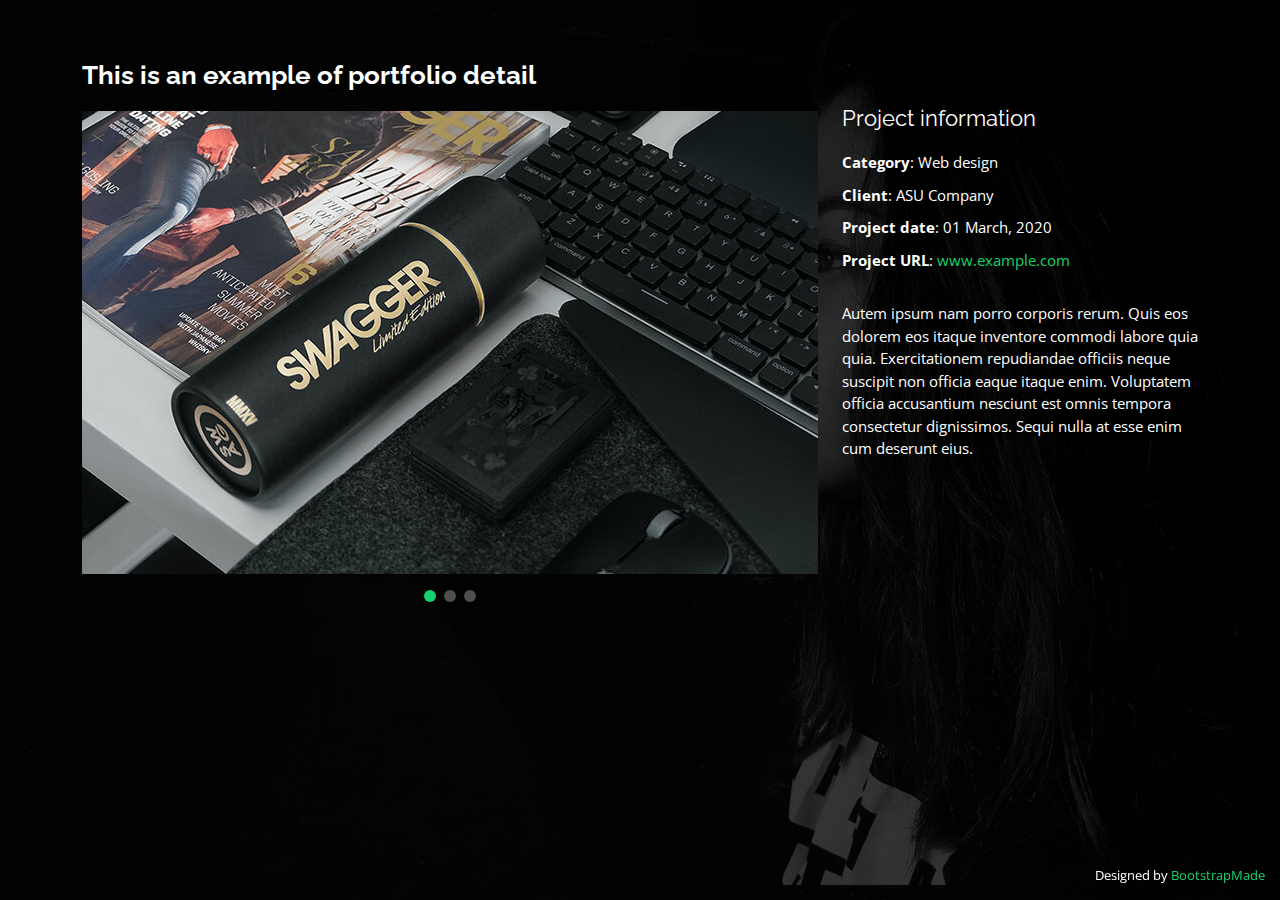
<file: portfolio-details.html>
<!DOCTYPE html>
<html lang="en">

<head>
  <meta charset="utf-8">
  <meta content="width=device-width, initial-scale=1.0" name="viewport">

  <title>Portfolio Details - Personal Bootstrap Template</title>
  <meta content="" name="description">
  <meta content="" name="keywords">

  <!-- Favicons -->
  <link href="assets/img/favicon.png" rel="icon">
  <link href="assets/img/apple-touch-icon.png" rel="apple-touch-icon">

  <!-- Google Fonts -->
  <link href="https://fonts.googleapis.com/css?family=Open+Sans:300,300i,400,400i,600,600i,700,700i|Raleway:300,300i,400,400i,500,500i,600,600i,700,700i|Poppins:300,300i,400,400i,500,500i,600,600i,700,700i" rel="stylesheet">

  <!-- Vendor CSS Files -->
  <link href="assets/vendor/bootstrap/css/bootstrap.min.css" rel="stylesheet">
  <link href="assets/vendor/bootstrap-icons/bootstrap-icons.css" rel="stylesheet">
  <link href="assets/vendor/boxicons/css/boxicons.min.css" rel="stylesheet">
  <link href="assets/vendor/glightbox/css/glightbox.min.css" rel="stylesheet">
  <link href="assets/vendor/remixicon/remixicon.css" rel="stylesheet">
  <link href="assets/vendor/swiper/swiper-bundle.min.css" rel="stylesheet">

  <!-- Template Main CSS File -->
  <link href="assets/css/style.css" rel="stylesheet">

  <!-- =======================================================
  * Template Name: Personal - v4.10.0
  * Template URL: https://bootstrapmade.com/personal-free-resume-bootstrap-template/
  * Author: BootstrapMade.com
  * License: https://bootstrapmade.com/license/
  ======================================================== -->
</head>

<body>

  <main id="main">

    <!-- ======= Portfolio Details ======= -->
    <div id="portfolio-details" class="portfolio-details">
      <div class="container">

        <div class="row">

          <div class="col-lg-8">
            <h2 class="portfolio-title">This is an example of portfolio detail</h2>

            <div class="portfolio-details-slider swiper">
              <div class="swiper-wrapper align-items-center">

                <div class="swiper-slide">
                  <img src="assets/img/portfolio/portfolio-details-1.jpg" alt="">
                </div>

                <div class="swiper-slide">
                  <img src="assets/img/portfolio/portfolio-details-2.jpg" alt="">
                </div>

                <div class="swiper-slide">
                  <img src="assets/img/portfolio/portfolio-details-3.jpg" alt="">
                </div>

              </div>
              <div class="swiper-pagination"></div>
            </div>

          </div>

          <div class="col-lg-4 portfolio-info">
            <h3>Project information</h3>
            <ul>
              <li><strong>Category</strong>: Web design</li>
              <li><strong>Client</strong>: ASU Company</li>
              <li><strong>Project date</strong>: 01 March, 2020</li>
              <li><strong>Project URL</strong>: <a href="#">www.example.com</a></li>
            </ul>

            <p>
              Autem ipsum nam porro corporis rerum. Quis eos dolorem eos itaque inventore commodi labore quia quia. Exercitationem repudiandae officiis neque suscipit non officia eaque itaque enim. Voluptatem officia accusantium nesciunt est omnis tempora consectetur dignissimos. Sequi nulla at esse enim cum deserunt eius.
            </p>
          </div>

        </div>

      </div>
    </div><!-- End Portfolio Details -->

  </main><!-- End #main -->

  <div class="credits">
    <!-- All the links in the footer should remain intact. -->
    <!-- You can delete the links only if you purchased the pro version. -->
    <!-- Licensing information: https://bootstrapmade.com/license/ -->
    <!-- Purchase the pro version with working PHP/AJAX contact form: https://bootstrapmade.com/personal-free-resume-bootstrap-template/ -->
    Designed by <a href="https://bootstrapmade.com/">BootstrapMade</a>
  </div>

  <!-- Vendor JS Files -->
  <script src="assets/vendor/purecounter/purecounter_vanilla.js"></script>
  <script src="assets/vendor/bootstrap/js/bootstrap.bundle.min.js"></script>
  <script src="assets/vendor/glightbox/js/glightbox.min.js"></script>
  <script src="assets/vendor/isotope-layout/isotope.pkgd.min.js"></script>
  <script src="assets/vendor/swiper/swiper-bundle.min.js"></script>
  <script src="assets/vendor/waypoints/noframework.waypoints.js"></script>
  <script src="assets/vendor/php-email-form/validate.js"></script>

  <!-- Template Main JS File -->
  <script src="assets/js/main.js"></script>

</body>

</html>
</file>
<file: assets/css/style.css>
/**
* Template Name: Personal - v4.10.0
* Template URL: https://bootstrapmade.com/personal-free-resume-bootstrap-template/
* Author: BootstrapMade.com
* License: https://bootstrapmade.com/license/
*/

/*--------------------------------------------------------------
# General
--------------------------------------------------------------*/
body {
  font-family: "Open Sans", sans-serif;
  background-color: #040404;
  color: #fff;
  position: relative;
  background: transparent;
}

body::before {
  content: "";
  position: fixed;
  background: #040404 url("../img/bg.jpg") top right no-repeat;
  background-size: cover;
  left: 0;
  right: 0;
  top: 0;
  height: 100vh;
  z-index: -1;
}

@media (min-width: 1024px) {
  body::before {
    background-attachment: fixed;
  }
}

a {
  color: #18d26e;
  text-decoration: none;
}

a:hover {
  color: #35e888;
  text-decoration: none;
}

h1,
h2,
h3,
h4,
h5,
h6 {
  font-family: "Raleway", sans-serif;
}

/*--------------------------------------------------------------
# Header
--------------------------------------------------------------*/
#header {
  transition: ease-in-out 0.3s;
  position: relative;
  height: 100vh;
  display: flex;
  align-items: center;
  z-index: 997;
  overflow-y: auto;
}

#header * {
  transition: ease-in-out 0.3s;
}

#header h1 {
  font-size: 48px;
  margin: 0;
  padding: 0;
  line-height: 1;
  font-weight: 700;
  font-family: "Poppins", sans-serif;
}

#header h1 a,
#header h1 a:hover {
  color: #fff;
  line-height: 1;
  display: inline-block;
}

#header h2 {
  font-size: 24px;
  margin-top: 20px;
  color: rgba(255, 255, 255, 0.8);
}

#header h2 span {
  color: #fff;
  border-bottom: 2px solid #18d26e;
  padding-bottom: 6px;
}

#header img {
  padding: 0;
  margin: 0;
}

#header .social-links {
  margin-top: 40px;
  display: flex;
}

#header .social-links a {
  font-size: 16px;
  display: flex;
  justify-content: center;
  align-items: center;
  background: rgba(255, 255, 255, 0.1);
  color: #fff;
  line-height: 1;
  margin-right: 8px;
  border-radius: 50%;
  width: 40px;
  height: 40px;
}

#header .social-links a:hover {
  background: #18d26e;
}

@media (max-width: 992px) {
  #header h1 {
    font-size: 36px;
  }

  #header h2 {
    font-size: 20px;
    line-height: 30px;
  }

  #header .social-links {
    margin-top: 15px;
  }

  #header .container {
    display: flex;
    flex-direction: column;
    align-items: center;
  }
}

/* Header Top */
#header.header-top {
  height: 80px;
  position: fixed;
  left: 0;
  top: 0;
  right: 0;
  background: rgba(0, 0, 0, 0.9);
}

#header.header-top .social-links,
#header.header-top h2 {
  display: none;
}

#header.header-top h1 {
  margin-right: auto;
  font-size: 36px;
}

#header.header-top .container {
  display: flex;
  align-items: center;
}

#header.header-top .navbar {
  margin: 0;
}

@media (max-width: 768px) {
  #header.header-top {
    height: 60px;
  }

  #header.header-top h1 {
    font-size: 26px;
  }
}

/*--------------------------------------------------------------
# Navigation Menu
--------------------------------------------------------------*/
/**
* Desktop Navigation 
*/
.navbar {
  padding: 0;
  margin-top: 35px;
}

.navbar ul {
  margin: 0;
  padding: 0;
  display: flex;
  list-style: none;
  align-items: center;
}

.navbar li {
  position: relative;
}

.navbar li+li {
  margin-left: 30px;
}

.navbar a,
.navbar a:focus {
  display: flex;
  align-items: center;
  justify-content: space-between;
  padding: 0;
  font-family: "Poppins", sans-serif;
  font-size: 16px;
  font-weight: 400;
  color: rgba(255, 255, 255, 0.7);
  white-space: nowrap;
  transition: 0.3s;
}

.navbar a i,
.navbar a:focus i {
  font-size: 12px;
  line-height: 0;
  margin-left: 5px;
}

.navbar a:before {
  content: "";
  position: absolute;
  width: 0;
  height: 2px;
  bottom: -4px;
  left: 0;
  background-color: #18d26e;
  visibility: hidden;
  width: 0px;
  transition: all 0.3s ease-in-out 0s;
}

.navbar a:hover:before,
.navbar li:hover>a:before,
.navbar .active:before {
  visibility: visible;
  width: 25px;
}

.navbar a:hover,
.navbar .active,
.navbar .active:focus,
.navbar li:hover>a {
  color: #fff;
}

/**
* Mobile Navigation 
*/
.mobile-nav-toggle {
  color: #fff;
  font-size: 28px;
  cursor: pointer;
  display: none;
  line-height: 0;
  transition: 0.5s;
  position: fixed;
  right: 15px;
  top: 15px;
}

@media (max-width: 991px) {
  .mobile-nav-toggle {
    display: block;
  }

  .navbar ul {
    display: none;
  }
}

.navbar-mobile {
  position: fixed;
  overflow: hidden;
  top: 0;
  right: 0;
  left: 0;
  bottom: 0;
  background: rgba(0, 0, 0, 0.9);
  transition: 0.3s;
  z-index: 999;
  margin-top: 0;
}

.navbar-mobile .mobile-nav-toggle {
  position: absolute;
  top: 15px;
  right: 15px;
}

.navbar-mobile ul {
  display: block;
  position: absolute;
  top: 55px;
  right: 15px;
  bottom: 45px;
  left: 15px;
  padding: 10px 0;
  overflow-y: auto;
  transition: 0.3s;
  border: 2px solid rgba(255, 255, 255, 0.2);
}

.navbar-mobile li {
  padding: 12px 20px;
}

.navbar-mobile li+li {
  margin: 0;
}

.navbar-mobile a,
.navbar-mobile a:focus {
  font-size: 16px;
  position: relative;
}

/*--------------------------------------------------------------
# Sections General
--------------------------------------------------------------*/
section {
  overflow: hidden;
  position: absolute;
  width: 100%;
  top: 140px;
  bottom: 100%;
  opacity: 0;
  transition: ease-in-out 0.4s;
  z-index: 2;
}

section.section-show {
  top: 100px;
  bottom: auto;
  opacity: 1;
  padding-bottom: 45px;
}

section .container {
  background: rgba(0, 0, 0, 0.9);
  padding: 30px;
}

@media (max-width: 768px) {
  section {
    top: 120px;
  }

  section.section-show {
    top: 80px;
  }
}

.section-title h2 {
  font-size: 14px;
  font-weight: 500;
  padding: 0;
  line-height: 1px;
  margin: 0 0 20px 0;
  letter-spacing: 2px;
  text-transform: uppercase;
  color: #aaaaaa;
  font-family: "Poppins", sans-serif;
}

.section-title h2::after {
  content: "";
  width: 120px;
  height: 1px;
  display: inline-block;
  background: #4ceb95;
  margin: 4px 10px;
}

.section-title p {
  margin: 0;
  margin: -15px 0 15px 0;
  font-size: 36px;
  font-weight: 700;
  text-transform: uppercase;
  font-family: "Poppins", sans-serif;
  color: #fff;
}

/*--------------------------------------------------------------
# About
--------------------------------------------------------------*/
.about-me .content h3 {
  font-weight: 700;
  font-size: 26px;
  color: #18d26e;
}

.about-me .content ul {
  list-style: none;
  padding: 0;
}

.about-me .content ul li {
  margin-bottom: 20px;
  display: flex;
  align-items: center;
}

.about-me .content ul strong {
  margin-right: 10px;
}

.about-me .content ul i {
  font-size: 16px;
  margin-right: 5px;
  color: #18d26e;
  line-height: 0;
}

.about-me .content p:last-child {
  margin-bottom: 0;
}

/*--------------------------------------------------------------
# Counts
--------------------------------------------------------------*/
.counts {
  padding: 70px 0 60px;
}

.counts .count-box {
  padding: 30px 30px 25px 30px;
  width: 100%;
  position: relative;
  text-align: center;
  background: rgba(255, 255, 255, 0.08);
}

.counts .count-box i {
  position: absolute;
  top: -25px;
  left: 50%;
  transform: translateX(-50%);
  font-size: 24px;
  background: rgba(255, 255, 255, 0.1);
  padding: 12px;
  color: #18d26e;
  border-radius: 50px;
  line-height: 0;
}

.counts .count-box span {
  font-size: 36px;
  display: block;
  font-weight: 600;
  color: #fff;
}

.counts .count-box p {
  padding: 0;
  margin: 0;
  font-family: "Raleway", sans-serif;
  font-size: 14px;
}

/*--------------------------------------------------------------
# Skills
--------------------------------------------------------------*/
.skills .progress {
  height: 60px;
  display: block;
  background: none;
  border-radius: 0;
}

.skills .progress .skill {
  padding: 10px 0;
  margin: 0;
  text-transform: uppercase;
  display: block;
  font-weight: 600;
  font-family: "Poppins", sans-serif;
  color: #fff;
}

.skills .progress .skill .val {
  float: right;
  font-style: normal;
}

.skills .progress-bar-wrap {
  background: rgba(255, 255, 255, 0.2);
}

.skills .progress-bar {
  width: 1px;
  height: 10px;
  transition: 0.9s;
  background-color: #18d26e;
}

/*--------------------------------------------------------------
# Interests
--------------------------------------------------------------*/
.interests .icon-box {
  display: flex;
  align-items: center;
  padding: 20px;
  background: rgba(255, 255, 255, 0.08);
  transition: ease-in-out 0.3s;
}

.interests .icon-box i {
  font-size: 32px;
  padding-right: 10px;
  line-height: 1;
}

.interests .icon-box h3 {
  font-weight: 700;
  margin: 0;
  padding: 0;
  line-height: 1;
  font-size: 16px;
  color: #fff;
}

.interests .icon-box:hover {
  background: rgba(255, 255, 255, 0.12);
}

/*--------------------------------------------------------------
# Testimonials
--------------------------------------------------------------*/
.testimonials .testimonials-carousel,
.testimonials .testimonials-slider {
  overflow: hidden;
}

.testimonials .testimonial-item {
  box-sizing: content-box;
  min-height: 320px;
}

.testimonials .testimonial-item .testimonial-img {
  width: 90px;
  border-radius: 50%;
  margin: -40px 0 0 40px;
  position: relative;
  z-index: 2;
  border: 6px solid rgba(255, 255, 255, 0.12);
}

.testimonials .testimonial-item h3 {
  font-size: 18px;
  font-weight: bold;
  margin: 10px 0 5px 45px;
  color: #fff;
}

.testimonials .testimonial-item h4 {
  font-size: 14px;
  color: #999;
  margin: 0 0 0 45px;
}

.testimonials .testimonial-item .quote-icon-left,
.testimonials .testimonial-item .quote-icon-right {
  color: rgba(255, 255, 255, 0.25);
  font-size: 26px;
}

.testimonials .testimonial-item .quote-icon-left {
  display: inline-block;
  left: -5px;
  position: relative;
}

.testimonials .testimonial-item .quote-icon-right {
  display: inline-block;
  right: -5px;
  position: relative;
  top: 10px;
}

.testimonials .testimonial-item p {
  font-style: italic;
  margin: 0 15px 0 15px;
  padding: 20px 20px 60px 20px;
  background: rgba(255, 255, 255, 0.1);
  position: relative;
  border-radius: 6px;
  position: relative;
  z-index: 1;
}

.testimonials .swiper-pagination {
  margin-top: 20px;
  position: relative;
}

.testimonials .swiper-pagination .swiper-pagination-bullet {
  width: 12px;
  height: 12px;
  opacity: 1;
  background-color: rgba(255, 255, 255, 0.3);
}

.testimonials .swiper-pagination .swiper-pagination-bullet-active {
  background-color: #18d26e;
}

/*--------------------------------------------------------------
# Resume
--------------------------------------------------------------*/
.resume .resume-title {
  font-size: 26px;
  font-weight: 700;
  margin-top: 20px;
  margin-bottom: 20px;
  color: #fff;
}

.resume .resume-item {
  padding: 0 0 20px 20px;
  margin-top: -2px;
  border-left: 2px solid rgba(255, 255, 255, 0.2);
  position: relative;
}

.resume .resume-item h4 {
  line-height: 18px;
  font-size: 18px;
  font-weight: 600;
  text-transform: uppercase;
  font-family: "Poppins", sans-serif;
  color: #18d26e;
  margin-bottom: 10px;
}

.resume .resume-item h5 {
  font-size: 16px;
  background: rgba(255, 255, 255, 0.15);
  padding: 5px 15px;
  display: inline-block;
  font-weight: 600;
  margin-bottom: 10px;
}

.resume .resume-item ul {
  padding-left: 20px;
}

.resume .resume-item ul li {
  padding-bottom: 10px;
}

.resume .resume-item:last-child {
  padding-bottom: 0;
}

.resume .resume-item::before {
  content: "";
  position: absolute;
  width: 16px;
  height: 16px;
  border-radius: 50px;
  left: -9px;
  top: 0;
  background: #18d26e;
  border: 2px solid #18d26e;
}

/*--------------------------------------------------------------
# Services
--------------------------------------------------------------*/
.services .icon-box {
  text-align: center;
  background: rgba(204, 204, 204, 0.1);
  padding: 60px 20px;
  transition: all ease-in-out 0.3s;
}

.services .icon-box .icon {
  margin: 0 auto;
  width: 100%;
  height: 100%;
  background: #18d26e;
  border-radius: 5px;
  transition: all 0.3s ease-out 0s;
  display: flex;
  align-items: center;
  justify-content: center;
  margin-bottom: 20px;
  transform-style: preserve-3d;
}

.services .icon-box .icon i {
  color: #fff;
  font-size: 28px;
}

.services .icon-box .icon::before {
  position: absolute;
  content: "";
  left: -8px;
  top: -8px;
  height: 100%;
  width: 100%;
  background: rgba(255, 255, 255, 0.15);
  border-radius: 5px;
  transition: all 0.3s ease-out 0s;
  transform: translateZ(-1px);
}

.services .icon-box h4 {
  font-weight: 700;
  margin-bottom: 15px;
  font-size: 24px;
}

.services .icon-box h4 a {
  color: #fff;
}

.services .icon-box p {
  line-height: 24px;
  font-size: 14px;
  margin-bottom: 0;
}

.services .icon-box:hover {
  /* background: #18d26e;
  border-color: #18d26e; */
}

.services .icon-box:hover .icon {
  background: #fff;
}

.services .icon-box:hover .icon i {
  color: #18d26e;
}

.services .icon-box:hover .icon::before {
  background: #35e888;
}

.services .icon-box:hover h4 a,
.services .icon-box:hover p {
  color: #fff;
}

/*--------------------------------------------------------------
# Portfolio
--------------------------------------------------------------*/
.portfolio .portfolio-item {
  margin-bottom: 30px;
}

.portfolio #portfolio-flters {
  padding: 0;
  margin: 0 auto 15px auto;
  list-style: none;
  text-align: center;
  border-radius: 50px;
  padding: 2px 15px;
}

.portfolio #portfolio-flters li {
  cursor: pointer;
  display: inline-block;
  padding: 8px 16px 10px 16px;
  font-size: 14px;
  font-weight: 600;
  line-height: 1;
  text-transform: uppercase;
  color: #fff;
  background: rgba(255, 255, 255, 0.1);
  margin: 0 3px 10px 3px;
  transition: all 0.3s ease-in-out;
  border-radius: 4px;
}

.portfolio #portfolio-flters li:hover,
.portfolio #portfolio-flters li.filter-active {
  background: #18d26e;
}

.portfolio #portfolio-flters li:last-child {
  margin-right: 0;
}

.portfolio .portfolio-wrap {
  transition: 0.3s;
  position: relative;
  overflow: hidden;
  z-index: 1;
  background: rgba(0, 0, 0, 0.6);
}

.portfolio .portfolio-wrap::before {
  content: "";
  background: rgba(0, 0, 0, 0.6);
  position: absolute;
  left: 30px;
  right: 30px;
  top: 30px;
  bottom: 30px;
  transition: all ease-in-out 0.3s;
  z-index: 2;
  opacity: 0;
}

.portfolio .portfolio-wrap .portfolio-info {
  opacity: 0;
  position: absolute;
  top: 0;
  left: 0;
  right: 0;
  bottom: 0;
  text-align: center;
  z-index: 3;
  transition: all ease-in-out 0.3s;
  display: flex;
  flex-direction: column;
  justify-content: center;
  align-items: center;
}

.portfolio .portfolio-wrap .portfolio-info::before {
  display: block;
  content: "";
  width: 48px;
  height: 48px;
  position: absolute;
  top: 35px;
  left: 35px;
  border-top: 3px solid #fff;
  border-left: 3px solid #fff;
  transition: all 0.5s ease 0s;
  z-index: 9994;
}

.portfolio .portfolio-wrap .portfolio-info::after {
  display: block;
  content: "";
  width: 48px;
  height: 48px;
  position: absolute;
  bottom: 35px;
  right: 35px;
  border-bottom: 3px solid #fff;
  border-right: 3px solid #fff;
  transition: all 0.5s ease 0s;
  z-index: 9994;
}

.portfolio .portfolio-wrap .portfolio-info h4 {
  font-size: 20px;
  color: #fff;
  font-weight: 600;
}

.portfolio .portfolio-wrap .portfolio-info p {
  color: #ffffff;
  font-size: 14px;
  text-transform: uppercase;
  padding: 0;
  margin: 0;
}

.portfolio .portfolio-wrap .portfolio-links {
  text-align: center;
  z-index: 4;
}

.portfolio .portfolio-wrap .portfolio-links a {
  color: #fff;
  margin: 0 2px;
  font-size: 28px;
  display: inline-block;
  transition: 0.3s;
}

.portfolio .portfolio-wrap .portfolio-links a:hover {
  color: #63eda3;
}

.portfolio .portfolio-wrap:hover::before {
  top: 0;
  left: 0;
  right: 0;
  bottom: 0;
  opacity: 1;
}

.portfolio .portfolio-wrap:hover .portfolio-info {
  opacity: 1;
}

.portfolio .portfolio-wrap:hover .portfolio-info::before {
  top: 15px;
  left: 15px;
}

.portfolio .portfolio-wrap:hover .portfolio-info::after {
  bottom: 15px;
  right: 15px;
}

/*--------------------------------------------------------------
# Portfolio Details
--------------------------------------------------------------*/
.portfolio-details {
  padding-top: 40px;
  background: rgba(0, 0, 0, 0.8);
  position: fixed;
  left: 0;
  right: 0;
  top: 0;
  bottom: 0;
  overflow-y: auto;
}

.portfolio-details .container {
  padding-top: 20px;
  padding-bottom: 40px;
}

.portfolio-details .portfolio-title {
  font-size: 26px;
  font-weight: 700;
  margin-bottom: 20px;
}

.portfolio-details .portfolio-info {
  padding-top: 45px;
}

.portfolio-details .portfolio-info h3 {
  font-size: 22px;
  font-weight: 400;
  margin-bottom: 20px;
}

.portfolio-details .portfolio-info ul {
  list-style: none;
  padding: 0;
  font-size: 15px;
}

.portfolio-details .portfolio-info ul li+li {
  margin-top: 10px;
}

.portfolio-details .portfolio-info p {
  font-size: 15px;
  padding: 15px 0 0 0;
}

@media (max-width: 992px) {
  .portfolio-details .portfolio-info {
    padding-top: 20px;
  }
}

.portfolio-details .swiper-pagination {
  margin-top: 20px;
  position: relative;
}

.portfolio-details .swiper-pagination .swiper-pagination-bullet {
  width: 12px;
  height: 12px;
  opacity: 1;
  background-color: rgba(255, 255, 255, 0.3);
}

.portfolio-details .swiper-pagination .swiper-pagination-bullet-active {
  background-color: #18d26e;
}

/*--------------------------------------------------------------
# Contact
--------------------------------------------------------------*/
.contact .info-box {
  color: #444444;
  padding: 20px;
  width: 100%;
  background: rgba(255, 255, 255, 0.08);
}

.contact .info-box i.bx {
  font-size: 24px;
  color: #18d26e;
  border-radius: 50%;
  padding: 14px;
  float: left;
  background: rgba(255, 255, 255, 0.1);
}

.contact .info-box h3 {
  font-size: 20px;
  color: rgba(255, 255, 255, 0.5);
  font-weight: 700;
  margin: 10px 0 8px 68px;
}

.contact .info-box p {
  padding: 0;
  color: #fff;
  line-height: 24px;
  font-size: 14px;
  margin: 0 0 0 68px;
}

.contact .info-box .social-links {
  margin: 5px 0 0 68px;
  display: flex;
}

.contact .info-box .social-links a {
  font-size: 18px;
  display: inline-block;
  color: #fff;
  line-height: 1;
  margin-right: 12px;
  transition: 0.3s;
}

.contact .info-box .social-links a:hover {
  color: #18d26e;
}

.contact .php-email-form {
  padding: 30px;
  background: rgba(255, 255, 255, 0.08);
}

.contact .php-email-form .error-message {
  display: none;
  background: rgba(255, 255, 255, 0.08);
  background: #ed3c0d;
  text-align: left;
  padding: 15px;
  font-weight: 600;
}

.contact .php-email-form .error-message br+br {
  margin-top: 25px;
}

.contact .php-email-form .sent-message {
  display: none;
  background: rgba(255, 255, 255, 0.08);
  background: #18d26e;
  text-align: center;
  padding: 15px;
  font-weight: 600;
}

.contact .php-email-form .loading {
  display: none;
  background: rgba(255, 255, 255, 0.08);
  text-align: center;
  padding: 15px;
}

.contact .php-email-form .loading:before {
  content: "";
  display: inline-block;
  border-radius: 50%;
  width: 24px;
  height: 24px;
  margin: 0 10px -6px 0;
  border: 3px solid #18d26e;
  border-top-color: #eee;
  -webkit-animation: animate-loading 1s linear infinite;
  animation: animate-loading 1s linear infinite;
}

.contact .php-email-form input,
.contact .php-email-form textarea {
  border-radius: 0;
  box-shadow: none;
  font-size: 14px;
  background: rgba(255, 255, 255, 0.08);
  border: 0;
  transition: 0.3s;
  color: #fff;
}

.contact .php-email-form input:focus,
.contact .php-email-form textarea:focus {
  background-color: rgba(255, 255, 255, 0.11);
}

.contact .php-email-form input::-moz-placeholder,
.contact .php-email-form textarea::-moz-placeholder {
  color: rgba(255, 255, 255, 0.3);
  opacity: 1;
}

.contact .php-email-form input::placeholder,
.contact .php-email-form textarea::placeholder {
  color: rgba(255, 255, 255, 0.3);
  opacity: 1;
}

.contact .php-email-form input {
  padding: 10px 15px;
}

.contact .php-email-form textarea {
  padding: 12px 15px;
}

.contact .php-email-form button[type=submit] {
  background: #18d26e;
  border: 0;
  padding: 10px 30px;
  color: #fff;
  transition: 0.4s;
  border-radius: 4px;
}

.contact .php-email-form button[type=submit]:hover {
  background: #15bb62;
}

@-webkit-keyframes animate-loading {
  0% {
    transform: rotate(0deg);
  }

  100% {
    transform: rotate(360deg);
  }
}

@keyframes animate-loading {
  0% {
    transform: rotate(0deg);
  }

  100% {
    transform: rotate(360deg);
  }
}

/*--------------------------------------------------------------
# Credits
--------------------------------------------------------------*/
.credits {
  position: fixed;
  right: 0;
  left: 0;
  bottom: 0;
  padding: 15px;
  text-align: right;
  font-size: 13px;
  color: #fff;
  z-index: 999999;
}

@media (max-width: 992px) {
  .credits {
    text-align: center;
    padding: 10px;
    background: rgba(0, 0, 0, 0.8);
  }
}

.credits a {
  color: #18d26e;
  transition: 0.3s;
}

.credits a:hover {
  color: #fff;
}
</file>
